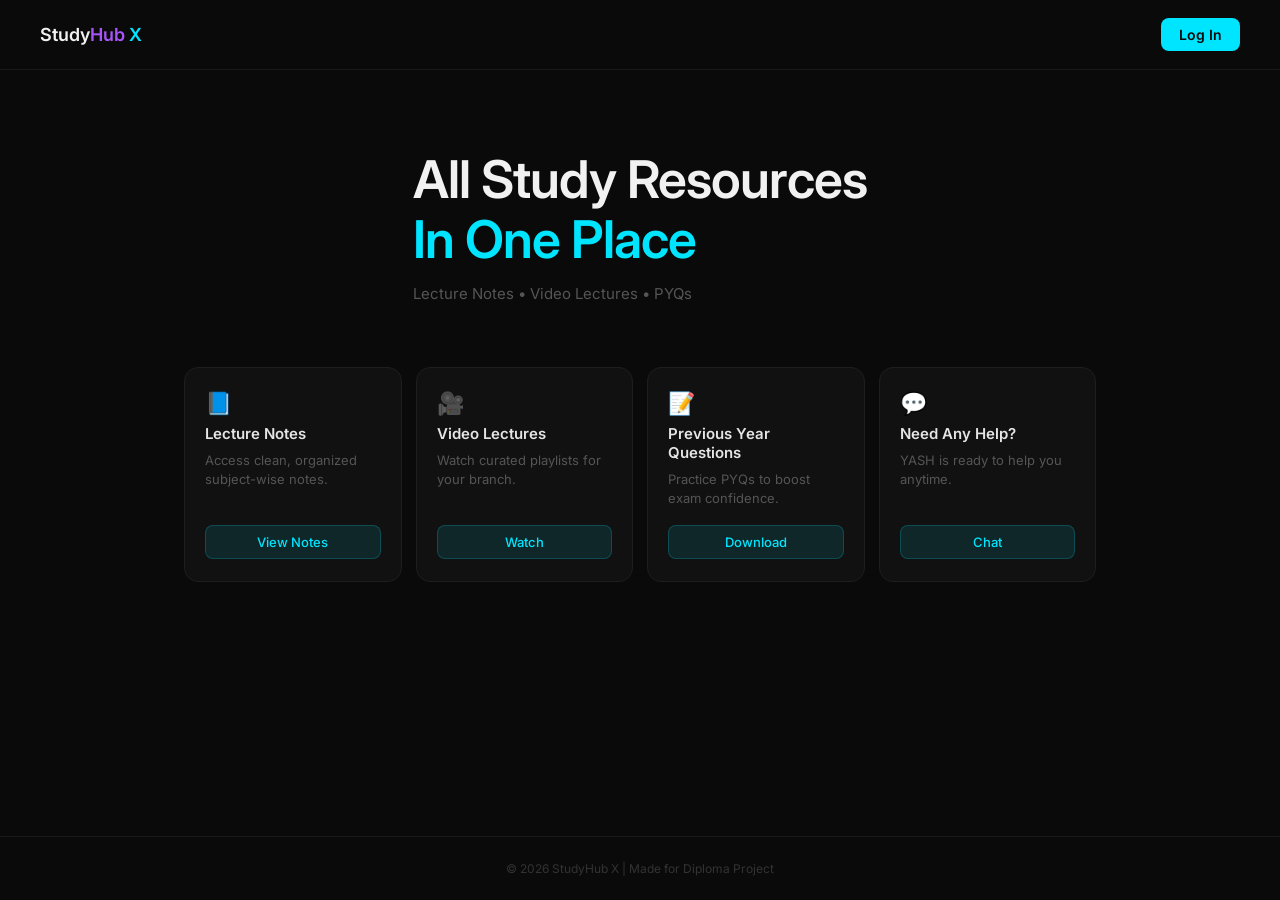
<file: index.html>
<!DOCTYPE html>
<html lang="en">
<head>
<meta charset="UTF-8">
<meta name="viewport" content="width=device-width, initial-scale=1.0">
<title>StudyHub X</title>
<link href="https://fonts.googleapis.com/css2?family=Inter:wght@400;500;600&display=swap" rel="stylesheet">
<style>
  * { box-sizing: border-box; margin: 0; padding: 0; }

  body {
    font-family: 'Inter', sans-serif;
    background: #0a0a0a;
    color: #f1f1f1;
    min-height: 100vh;
    display: flex;
    flex-direction: column;
  }

  /* NAV */
  nav {
    display: flex;
    align-items: center;
    justify-content: space-between;
    padding: 18px 40px;
    border-bottom: 1px solid #1a1a1a;
  }

  .logo { font-size: 18px; font-weight: 600; }
  .logo span { color: #a855f7; }
  .logo em { color: #00e5ff; font-style: normal; }

  .btn-login {
    background: #00e5ff;
    color: #0a0a0a;
    border: none;
    padding: 8px 18px;
    border-radius: 8px;
    font-family: 'Inter', sans-serif;
    font-size: 14px;
    font-weight: 600;
    cursor: pointer;
    transition: opacity 0.2s;
  }
  .btn-login:hover { opacity: 0.85; }

  /* HERO */
  .hero {
    max-width: 960px;
    margin: 0 auto;
    padding: 80px 24px 64px;
  }

  .hero h1 {
    font-size: clamp(32px, 5vw, 52px);
    font-weight: 600;
    line-height: 1.15;
    letter-spacing: -1px;
    margin-bottom: 14px;
  }

  .hero h1 em {
    font-style: normal;
    color: #00e5ff;
  }

  .hero p {
    color: #555;
    font-size: 15px;
  }

  /* CARDS */
  .cards {
    max-width: 960px;
    margin: 0 auto;
    padding: 0 24px;
    display: grid;
    grid-template-columns: repeat(auto-fill, minmax(200px, 1fr));
    gap: 14px;
  }

  .card {
    background: #111;
    border: 1px solid #1e1e1e;
    border-radius: 14px;
    padding: 22px 20px;
    display: flex;
    flex-direction: column;
    gap: 8px;
    transition: border-color 0.2s, transform 0.2s;
  }
  .card:hover { border-color: #00e5ff; transform: translateY(-2px); }

  .card-icon { font-size: 22px; }

  .card h2 {
    font-size: 15px;
    font-weight: 600;
    color: #e5e5e5;
  }

  .card p {
    font-size: 13px;
    color: #555;
    line-height: 1.5;
    flex: 1;
  }

  .card a { text-decoration: none; margin-top: 8px; }

  .card-btn {
    width: 100%;
    background: rgba(0,229,255,0.1);
    border: 1px solid rgba(0,229,255,0.2);
    color: #00e5ff;
    font-family: 'Inter', sans-serif;
    font-size: 13px;
    font-weight: 500;
    padding: 8px;
    border-radius: 8px;
    cursor: pointer;
    transition: background 0.2s;
  }
  .card-btn:hover { background: rgba(0,229,255,0.18); }

  /* FOOTER */
  footer {
    margin-top: auto;
    padding: 24px;
    text-align: center;
    font-size: 12px;
    color: #333;
    border-top: 1px solid #1a1a1a;
  }
</style>
</head>
<body>

<nav>
  <div class="logo">Study<span>Hub</span> <em>X</em></div>
  <button class="btn-login" onclick="window.location.href='log in.html'">Log In</button>
</nav>

<div class="hero">
  <h1>All Study Resources<br><em>In One Place</em></h1>
  <p>Lecture Notes • Video Lectures • PYQs</p>
</div>

<div class="cards">
  <div class="card">
    <div class="card-icon">📘</div>
    <h2>Lecture Notes</h2>
    <p>Access clean, organized subject-wise notes.</p>
    <a href="lecturenotes.html"><button class="card-btn">View Notes</button></a>
  </div>

  <div class="card">
    <div class="card-icon">🎥</div>
    <h2>Video Lectures</h2>
    <p>Watch curated playlists for your branch.</p>
    <a href="videolecher.html"><button class="card-btn">Watch</button></a>
  </div>

  <div class="card">
    <div class="card-icon">📝</div>
    <h2>Previous Year Questions</h2>
    <p>Practice PYQs to boost exam confidence.</p>
    <a href="pyq.html"><button class="card-btn">Download</button></a>
  </div>

  <div class="card">
    <div class="card-icon">💬</div>
    <h2>Need Any Help?</h2>
    <p>YASH is ready to help you anytime.</p>
    <a href="chatwithai.html"><button class="card-btn">Chat</button></a>
  </div>
</div>

<footer>© 2026 StudyHub X | Made for Diploma Project</footer>

</body>
</html>
</file>
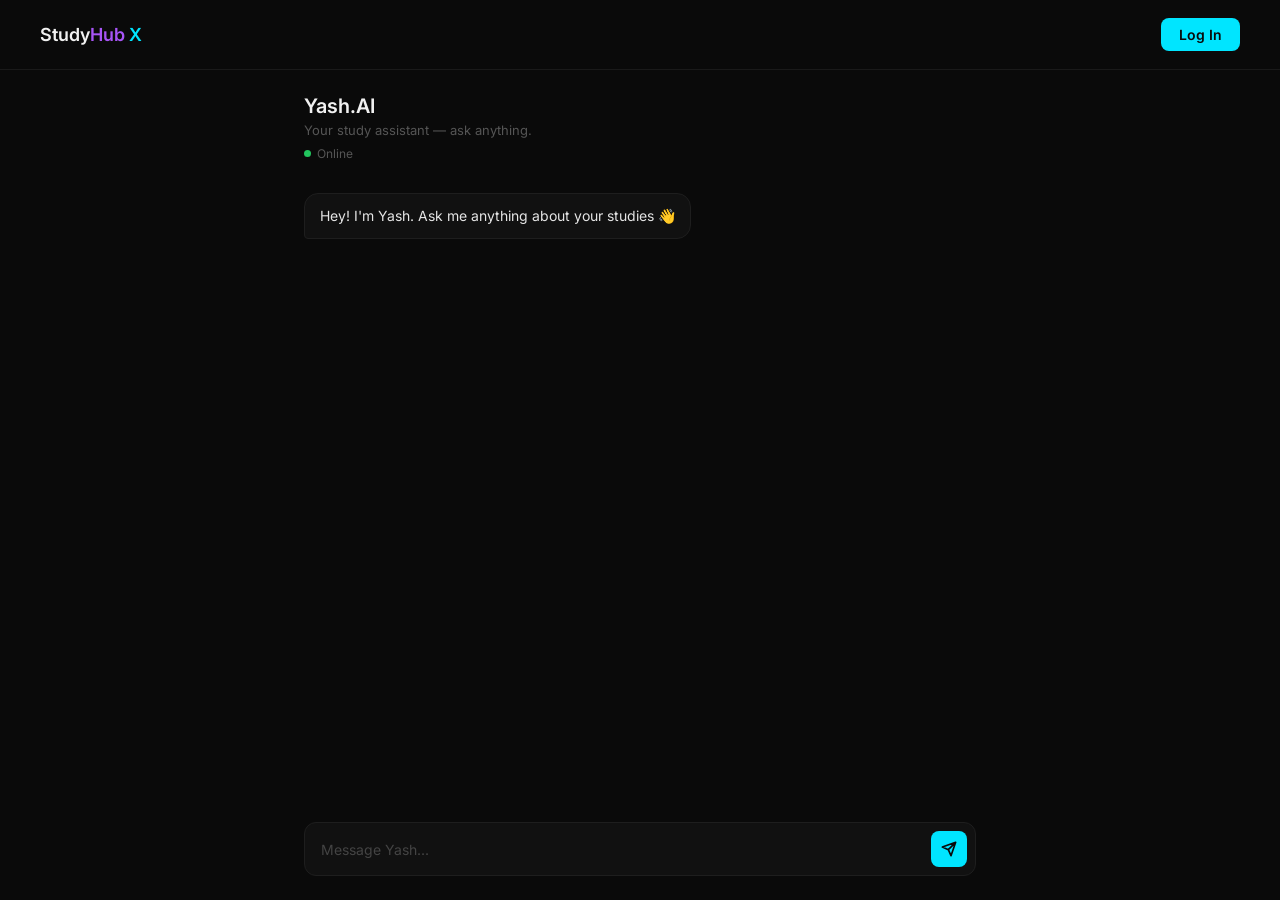
<file: chatwithai.html>
<!DOCTYPE html>
<html lang="en">
<head>
<meta charset="UTF-8">
<meta name="viewport" content="width=device-width, initial-scale=1.0">
<title>Yash.AI — StudyHub X</title>
<link href="https://fonts.googleapis.com/css2?family=Inter:wght@400;500;600&display=swap" rel="stylesheet">
<style>
  * { box-sizing: border-box; margin: 0; padding: 0; }

  body {
    font-family: 'Inter', sans-serif;
    background: #0a0a0a;
    color: #f1f1f1;
    height: 100vh;
    display: flex;
    flex-direction: column;
  }

  nav {
    display: flex;
    align-items: center;
    justify-content: space-between;
    padding: 18px 40px;
    border-bottom: 1px solid #1a1a1a;
    flex-shrink: 0;
  }

  .logo { font-size: 18px; font-weight: 600; }
  .logo span { color: #a855f7; }
  .logo em { color: #00e5ff; font-style: normal; }

  .btn-login {
    background: #00e5ff;
    color: #0a0a0a;
    border: none;
    padding: 8px 18px;
    border-radius: 8px;
    font-family: 'Inter', sans-serif;
    font-size: 14px;
    font-weight: 600;
    cursor: pointer;
  }

  /* CHAT AREA */
  .chat-wrap {
    flex: 1;
    overflow: hidden;
    display: flex;
    flex-direction: column;
    max-width: 720px;
    width: 100%;
    margin: 0 auto;
    padding: 0 24px;
  }

  /* HEADER */
  .chat-header {
    padding: 24px 0 16px;
    flex-shrink: 0;
  }

  .chat-header h2 { font-size: 20px; font-weight: 600; }
  .chat-header p { font-size: 13px; color: #555; margin-top: 4px; }

  .status {
    display: inline-flex;
    align-items: center;
    gap: 6px;
    font-size: 12px;
    color: #555;
    margin-top: 8px;
  }
  .dot {
    width: 7px; height: 7px;
    border-radius: 50%;
    background: #22c55e;
  }

  /* MESSAGES */
  #chat {
    flex: 1;
    overflow-y: auto;
    display: flex;
    flex-direction: column;
    gap: 10px;
    padding: 16px 0;
    scrollbar-width: thin;
    scrollbar-color: #222 transparent;
  }

  .msg {
    max-width: 75%;
    padding: 11px 15px;
    border-radius: 14px;
    font-size: 14px;
    line-height: 1.6;
    word-break: break-word;
  }

  .user {
    align-self: flex-end;
    background: #a855f7;
    color: #fff;
    border-bottom-right-radius: 4px;
  }

  .bot {
    align-self: flex-start;
    background: #111;
    border: 1px solid #1e1e1e;
    color: #e5e5e5;
    border-bottom-left-radius: 4px;
  }

  .typing-dots span {
    display: inline-block;
    width: 6px; height: 6px;
    border-radius: 50%;
    background: #555;
    margin: 0 2px;
    animation: blink 1.2s infinite;
  }
  .typing-dots span:nth-child(2) { animation-delay: 0.2s; }
  .typing-dots span:nth-child(3) { animation-delay: 0.4s; }

  @keyframes blink {
    0%, 80%, 100% { opacity: 0.2; }
    40% { opacity: 1; }
  }

  /* INPUT */
  .input-wrap {
    padding: 16px 0 24px;
    flex-shrink: 0;
  }

  .input-inner {
    display: flex;
    align-items: center;
    gap: 10px;
    background: #111;
    border: 1px solid #1e1e1e;
    border-radius: 12px;
    padding: 8px 8px 8px 16px;
    transition: border-color 0.2s;
  }
  .input-inner:focus-within { border-color: #00e5ff; }

  #input {
    flex: 1;
    background: transparent;
    border: none;
    outline: none;
    color: #f1f1f1;
    font-family: 'Inter', sans-serif;
    font-size: 14px;
  }
  #input::placeholder { color: #444; }

  #sendBtn {
    background: #00e5ff;
    border: none;
    color: #0a0a0a;
    width: 36px; height: 36px;
    border-radius: 8px;
    cursor: pointer;
    display: flex;
    align-items: center;
    justify-content: center;
    flex-shrink: 0;
    transition: opacity 0.2s;
  }
  #sendBtn:hover { opacity: 0.85; }
  #sendBtn svg { width: 16px; height: 16px; }
</style>
</head>
<body>

<nav>
  <div class="logo">Study<span>Hub</span> <em>X</em></div>
  <button class="btn-login">Log In</button>
</nav>

<div class="chat-wrap">
  <div class="chat-header">
    <h2>Yash.AI</h2>
    <p>Your study assistant — ask anything.</p>
    <div class="status"><div class="dot"></div> Online</div>
  </div>

  <div id="chat"></div>

  <div class="input-wrap">
    <div class="input-inner">
      <input id="input" placeholder="Message Yash..." onkeydown="if(event.key==='Enter') send()" />
      <button id="sendBtn" onclick="send()">
        <svg viewBox="0 0 24 24" fill="none" stroke="currentColor" stroke-width="2.5" stroke-linecap="round" stroke-linejoin="round">
          <path d="M22 2L11 13M22 2L15 22l-4-9-9-4 20-7z"/>
        </svg>
      </button>
    </div>
  </div>
</div>

<script>
const chatEl = document.getElementById("chat");
const inputEl = document.getElementById("input");

const API_URL = "https://garimasharma567890-maya-backend.hf.space/chat";

const SYSTEM_PROMPT = `
You are Yash, a smart and confident AI assistant inside StudyHub X.
Rules:
- Speak ONLY in English
- Keep answers short and clear
- Be helpful and confident
Role:
- Help students with study topics
- Suggest notes, PYQs, lectures
`;

function addMessage(text, sender) {
  const div = document.createElement("div");
  div.className = "msg " + sender;
  div.innerText = text;
  chatEl.appendChild(div);
  chatEl.scrollTop = chatEl.scrollHeight;
  return div;
}

function addTyping() {
  const div = document.createElement("div");
  div.className = "msg bot typing-dots";
  div.innerHTML = "<span></span><span></span><span></span>";
  chatEl.appendChild(div);
  chatEl.scrollTop = chatEl.scrollHeight;
  return div;
}

async function send() {
  const text = inputEl.value.trim();
  if (!text) return;

  addMessage(text, "user");
  inputEl.value = "";

  const typing = addTyping();

  try {
    const res = await fetch(API_URL, {
      method: "POST",
      headers: { "Content-Type": "application/json" },
      body: JSON.stringify({
        user_id: "1",
        gender: "Female",
        message: SYSTEM_PROMPT + "\nUser: " + text
      })
    });

    const data = await res.json();
    typing.remove();
    addMessage(data.reply || "No reply 😅", "bot");

  } catch (err) {
    typing.remove();
    addMessage("Failed to connect. Try again.", "bot");
  }
}

addMessage("Hey! I'm Yash. Ask me anything about your studies 👋", "bot");
</script>
</body>
</html>
</file>
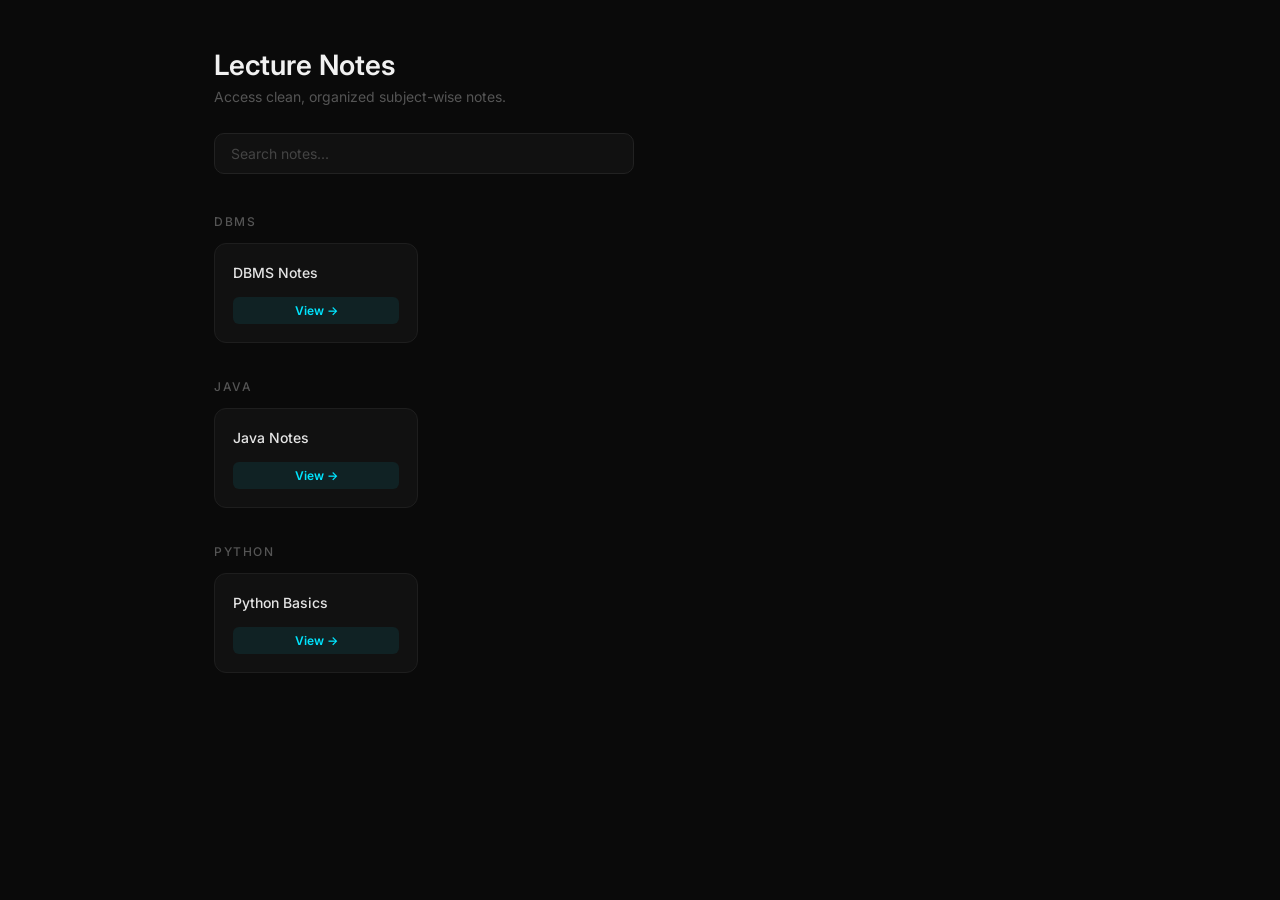
<file: lecturenotes.html>
<!DOCTYPE html>
<html lang="en">
<head>
<meta charset="UTF-8">
<meta name="viewport" content="width=device-width, initial-scale=1.0">
<title>Lecture Notes — StudyHub X</title>
<link href="https://fonts.googleapis.com/css2?family=Inter:wght@400;500;600&display=swap" rel="stylesheet">
<style>
  * { box-sizing: border-box; margin: 0; padding: 0; }

  body {
    font-family: 'Inter', sans-serif;
    background: #0a0a0a;
    color: #f1f1f1;
    min-height: 100vh;
  }

  nav {
    display: flex;
    align-items: center;
    justify-content: space-between;
    padding: 18px 40px;
    border-bottom: 1px solid #1a1a1a;
  }

  .logo { font-size: 18px; font-weight: 600; }
  .logo span { color: #a855f7; }
  .logo em { color: #00e5ff; font-style: normal; }

  .btn-login {
    background: #00e5ff;
    color: #0a0a0a;
    border: none;
    padding: 8px 18px;
    border-radius: 8px;
    font-family: 'Inter', sans-serif;
    font-size: 14px;
    font-weight: 600;
    cursor: pointer;
  }

  .page { max-width: 900px; margin: 0 auto; padding: 48px 24px; }

  h1 { font-size: 28px; font-weight: 600; margin-bottom: 6px; }
  .sub { color: #555; font-size: 14px; margin-bottom: 28px; }

  #search {
    width: 100%;
    max-width: 420px;
    background: #111;
    border: 1px solid #222;
    border-radius: 10px;
    padding: 11px 16px;
    color: #f1f1f1;
    font-family: 'Inter', sans-serif;
    font-size: 14px;
    outline: none;
    margin-bottom: 40px;
    display: block;
    transition: border-color 0.2s;
  }
  #search::placeholder { color: #444; }
  #search:focus { border-color: #00e5ff; }

  .subject { margin-bottom: 36px; }

  .subject-name {
    font-size: 12px;
    font-weight: 500;
    color: #555;
    text-transform: uppercase;
    letter-spacing: 1.5px;
    margin-bottom: 14px;
  }

  .grid {
    display: grid;
    grid-template-columns: repeat(auto-fill, minmax(200px, 1fr));
    gap: 12px;
  }

  .card {
    background: #111;
    border: 1px solid #1e1e1e;
    border-radius: 12px;
    padding: 18px;
    cursor: pointer;
    transition: border-color 0.2s, transform 0.2s;
  }
  .card:hover { border-color: #00e5ff; transform: translateY(-2px); }

  .card h3 {
    font-size: 14px;
    font-weight: 500;
    line-height: 1.5;
    margin-bottom: 14px;
    color: #e5e5e5;
  }

  .view-btn {
    font-size: 12px;
    font-weight: 600;
    color: #00e5ff;
    background: rgba(0,229,255,0.08);
    border: none;
    border-radius: 6px;
    padding: 6px 12px;
    cursor: pointer;
    font-family: 'Inter', sans-serif;
    width: 100%;
    transition: background 0.2s;
  }
  .view-btn:hover { background: rgba(0,229,255,0.15); }

  .empty { color: #444; font-size: 14px; padding: 20px 0; }
</style>
</head>
<body>


<div class="page">
  <h1>Lecture Notes</h1>
  <p class="sub">Access clean, organized subject-wise notes.</p>
  <input type="text" id="search" placeholder="Search notes..." oninput="render()">
  <div id="container"></div>
</div>

<script>
const data = {
  "DBMS": [
    { title: "DBMS Notes", link: "https://online.flippingbook.com/view/628000944/" },
  ],
  "Java": [
    { title: "Java Notes", link: "#" },
  ],
  "Python": [
    { title: "Python Basics", link: "https://online.flippingbook.com/view/627723649/" },
  ]
};

function render() {
  const q = document.getElementById("search").value.toLowerCase();
  const container = document.getElementById("container");
  container.innerHTML = "";

  for (const subject in data) {
    const notes = data[subject].filter(n => !q || n.title.toLowerCase().includes(q) || subject.toLowerCase().includes(q));
    if (!notes.length) continue;

    const sec = document.createElement("div");
    sec.className = "subject";
    sec.innerHTML = `<div class="subject-name">${subject}</div>`;

    const grid = document.createElement("div");
    grid.className = "grid";

    notes.forEach(note => {
      const card = document.createElement("div");
      card.className = "card";
      card.innerHTML = `<h3>${note.title}</h3><button class="view-btn">View →</button>`;
      card.onclick = () => note.link !== '#' && window.open(note.link, "_blank");
      grid.appendChild(card);
    });

    sec.appendChild(grid);
    container.appendChild(sec);
  }

  if (!container.children.length) {
    container.innerHTML = `<p class="empty">No notes found.</p>`;
  }
}

render();
</script>
</body>
</html>
</file>
